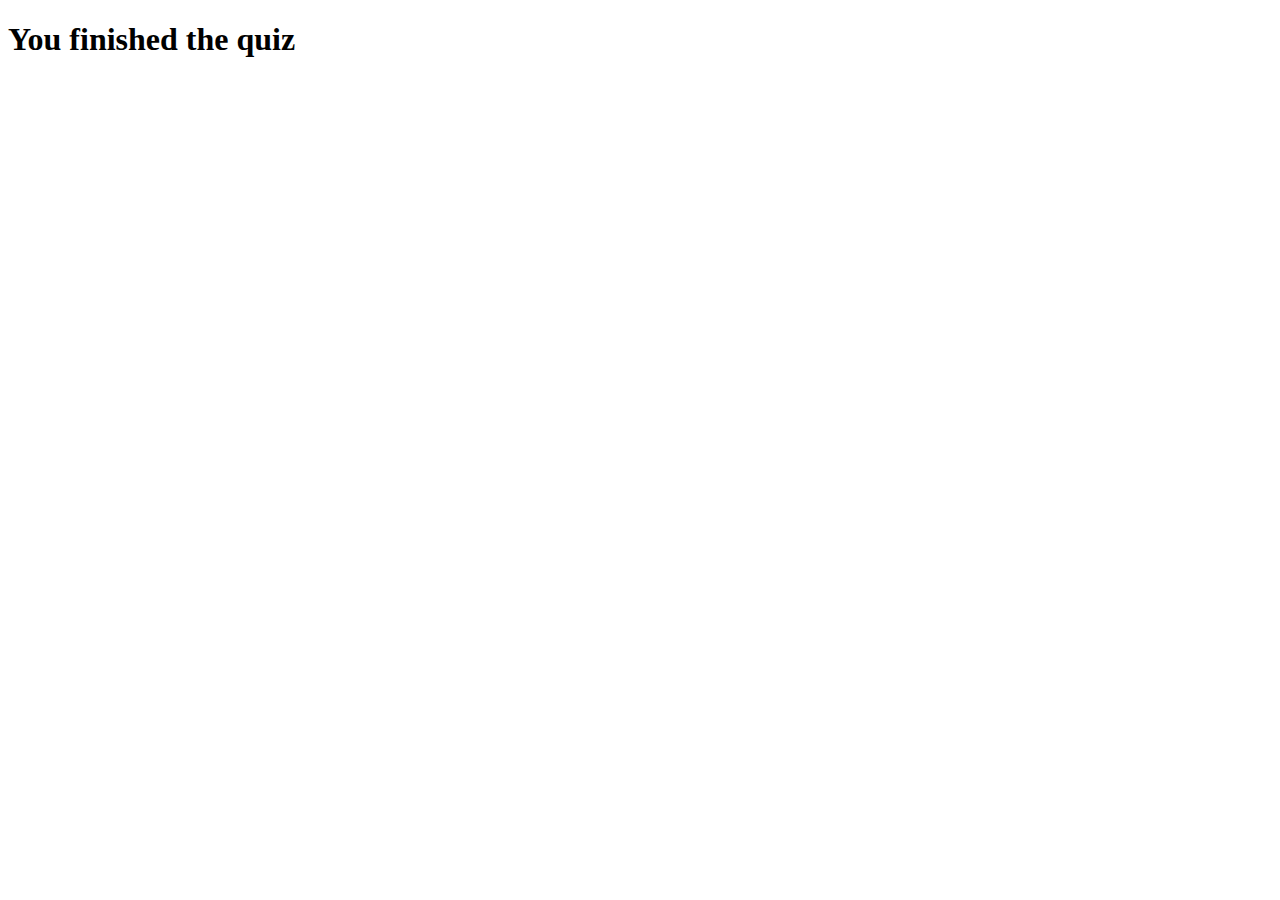
<file: finished.html>
<!DOCTYPE html>
<html lang="en">
<head>
    <meta charset="UTF-8">
    <meta name="viewport" content="width=device-width, initial-scale=1.0">
    <title>Document</title>
</head>
<body>
    <h1>You finished the quiz</h1>
</body>
</html>
</file>
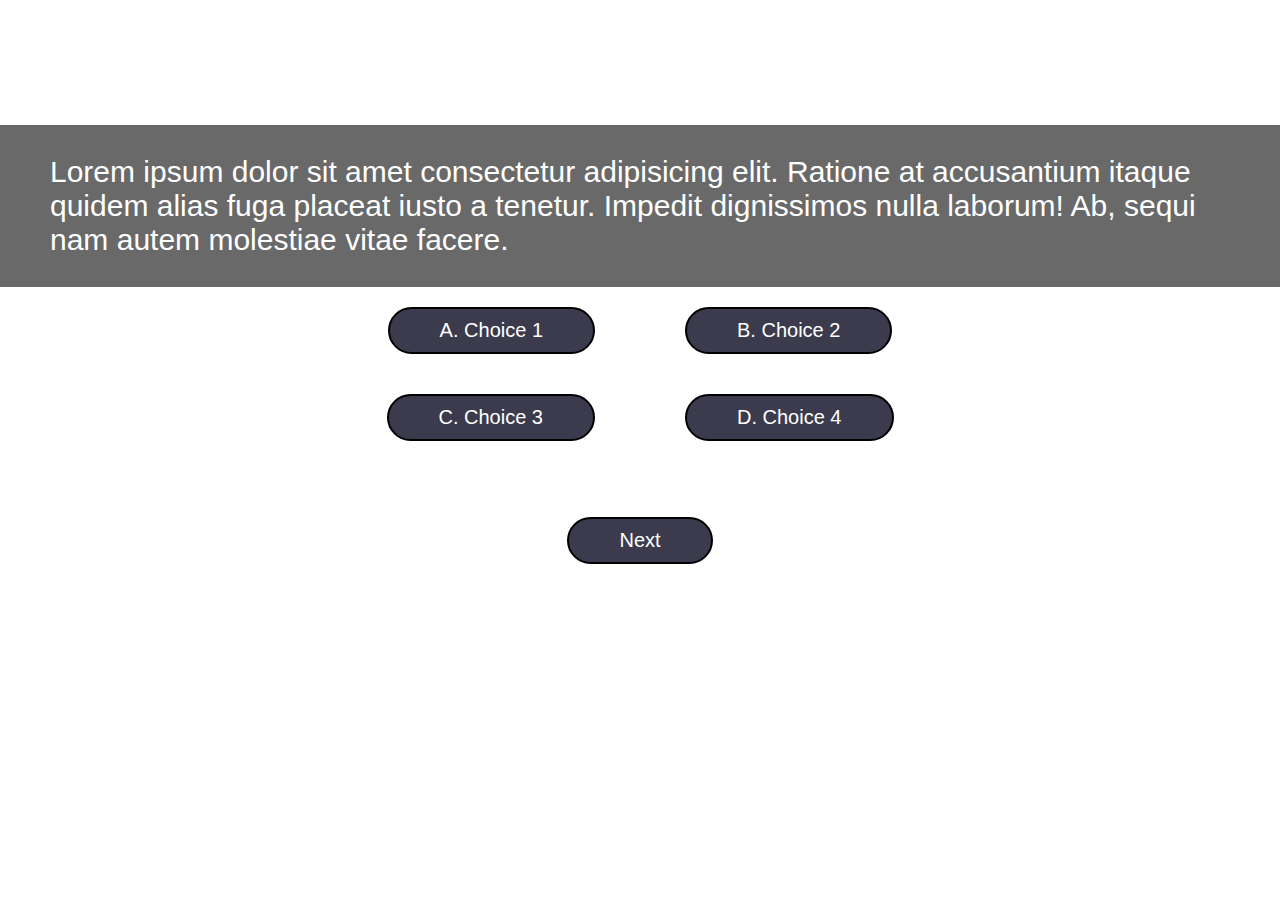
<file: quiz.html>
<!DOCTYPE html>
<html lang="en">
<head>
    <meta charset="UTF-8">
    <meta name="viewport" content="width=device-width, initial-scale=1.0">
    <title>Document</title>
    <link rel="stylesheet" href="styles/quiz.css">
</head>
<body>
    <div class="category"><h1>Category</h1></div>
    <div class="question">
        <p class="question_label">Lorem ipsum dolor sit amet consectetur adipisicing elit. Ratione at accusantium itaque quidem alias fuga placeat iusto a tenetur. Impedit dignissimos nulla laborum! Ab, sequi nam autem molestiae vitae facere.</p>
    </div>
    <!-- POST method is used for sensitive data -->
    <form class="quiz" method="POST" id="quizForm" onsubmit="return false;">
        <div class="buttons_container">
            <div class="row">
                <input type="radio" name="quizRadio" id="choice1" value="1">
                <label for="choice1" id="label1">A. Choice 1</label>

                <input type="radio" name="quizRadio" id="choice2" value="2">
                <label for="choice2"id="label2" >B. Choice 2</label>
            </div>
        </div>

        <div class="buttons_container">
            <div class="row">
                <input type="radio" name="quizRadio" id="choice3">
                <label for="choice3" id="label3">C. Choice 3</label>

                <input type="radio" name="quizRadio" id="choice4">
                <label for="choice4" id="label4">D. Choice 4</label>
            </div>
        </div>
        <br>
        <br>
        <div class=submit_container>
            <input class="submit_btn" type="submit" value="Next">
        </div>
        
    </form>

    <script src="scripts/quiz.js"></script>
</body>
</html>
</file>
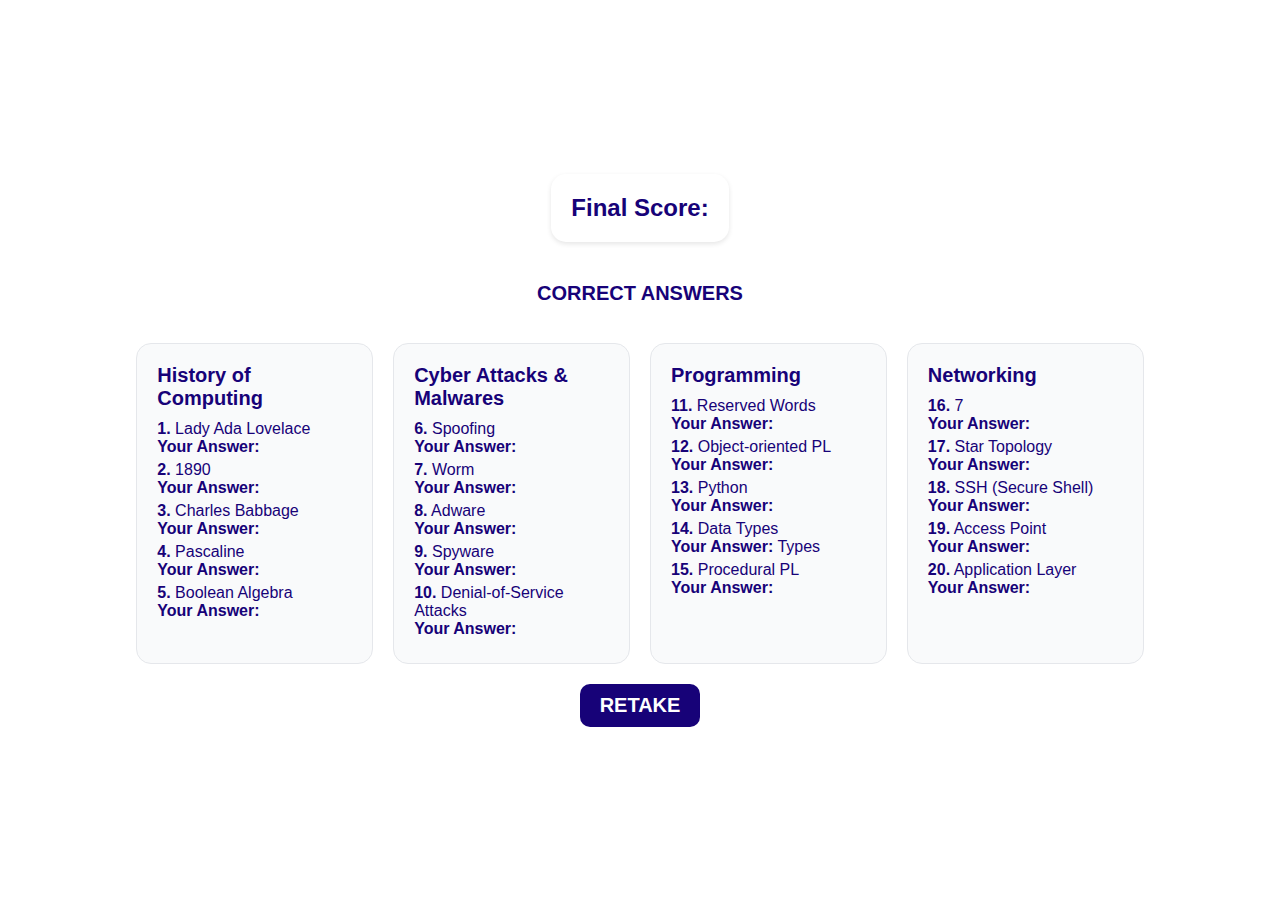
<file: result.html>
<!DOCTYPE html>
<html lang="en">
  <head>
    <meta charset="UTF-8" />
    <meta name="viewport" content="width=device-width, initial-scale=1.0" />
    <title>Quiz Results</title>
    <link rel="stylesheet" href="styles/fstyle.css" />
  </head>
  <body>
    <div class="final-score-container">
      <div class="final-score">Final Score:</div>
    </div>

    <div class="correct-answers-container">Correct Answers
    </div>
    <br>

      <div class="sections">
        <div class="section">
          <h3>History of Computing</h3>
          <ul>
            <li>
              <span>1.</span> Lady Ada Lovelace
              <br />
              <span>Your Answer:</span> 
            </li>
            <li>
              <span>2.</span> 1890
              <br />
              <span>Your Answer:</span>
            </li>
            <li>
              <span>3.</span> Charles Babbage
              <br />
              <span>Your Answer:</span>
            </li>
            <li>
              <span>4.</span> Pascaline
              <br />
              <span>Your Answer:</span>
            </li>
            <li>
              <span>5.</span> Boolean Algebra
              <br />
              <span>Your Answer:</span>
            </li>
          </ul>
        </div>

        <div class="section">
          <h3>Cyber Attacks & Malwares</h3>
          <ul>
            <li>
              <span>6.</span> Spoofing
              <br>
              <span>Your Answer:</span> 
            </li>
            <li>
              <span>7.</span> Worm
              <br />
              <span>Your Answer:</span> 
            </li>
            <li>
              <span>8.</span> Adware
              <br />
              <span>Your Answer:</span> 
            </li>
            <li>
              <span>9.</span> Spyware 
              <br>
              <span>Your Answer:</span> 
            </li>
            <li>
              <span>10.</span> Denial-of-Service Attacks 
              <br>
              <span>Your Answer:</span> 
            </li>
          </ul>
        </div>

        <div class="section">
          <h3>Programming</h3>
          <ul>
            <li>
              <span>11.</span> Reserved Words 
              <br>
              <span>Your Answer:</span> 
              
            </li>
            <li>
              <span>12.</span> Object-oriented PL 
              <br>
              <span>Your Answer:</span> 
            </li>
            <li>
              <span>13.</span> Python  
              <br>
              <span>Your Answer:</span> 
            </li>
            <li>
              <span>14.</span> Data Types 
              <br>
              <span>Your Answer:</span>
              Types
            </li>
            <li>
              <span>15.</span> Procedural PL 
              <br>
              <span>Your Answer:</span>
            </li>
          </ul>
        </div>

        <div class="section">
          <h3>Networking</h3>
          <ul>
            <li><span>16.</span> 7  
                <br>
                <span>Your Answer:</span> </li>
            <li>
              <span>17.</span> Star Topology 
              <br>
              <span>Your Answer:</span> 
            </li>
            <li>
              <span>18.</span> SSH (Secure Shell) 
              <br>
              <span>Your Answer:</span> 
            </li>
            <li>
              <span>19.</span> Access Point 
              <br>
              <span>Your Answer:</span> 
            </li>
            <li>
              <span>20.</span> Application Layer 
              <br>
              <span>Your Answer:</span> 
            </li>
          </ul>
        </div>
      </div>
    </div>

    <a href="#" class="retake-button">RETAKE</a>
  </body>
</html>
</file>
<file: styles/quiz.css>
body{
    background-image: url("https://s3-alpha-sig.figma.com/img/96a5/49a7/dec2eede231553742fee4597f159fb88?Expires=1733702400&Key-Pair-Id=APKAQ4GOSFWCVNEHN3O4&Signature=bKqfOjBvlFIJ513hqNMLZhGMGOfo2M3DE3xwDXrE~36BXUinNrnxFimUAvyghTAgiEPoEtwnsknfL0WcFcqe78nHfGXwgWoe-OSSBiP~q3n71MEsTz00sDmFlUC4GLfD9oSZZhonPEEZbh2vY~-zYb1ikn2bhhqsvvb~b0u~HO1RvEFlXo1jo5ot8PpIF0pi8~tMPwyGbHxkzQVbbUN~gTCR3QyV1ZBt0~cMj8OPgjxF3hc7nyxeCLgJlg~5OfPiBFqW7BdIBWa4ccyXAoPFO3dgEjC8XwnhoRGRSuPfr89-AH74suL9UQX5EKN2AEMU4fRxOZ00jtB5uozO567OzQ__");
    background-repeat: no-repeat;
    background-size: cover;
    margin:0;
    height: 100vh;
    background-position: center;
}

.buttons_container ,.submit_container,.category,.question{
    display:flex;
    justify-content: center;
    align-items: center;
    flex-wrap: wrap;
}

.buttons_container .row{
    display:flex;
    justify-content: space-between;
    gap:50px;
}
input[type="radio"]{
    display:none;
}
label,.submit_btn{
    background-color: rgb(59, 59, 77);
    color:white;
    position:relative;
    font-family: sans-serif;
    border: 2px solid;
    border-color: black;
    border-radius: 30px;
    margin:20px;
    padding-inline:50px;
    padding-block: 10px;
    transition: background-color 0.3s;
    font-size: 20px;
}
.category{
    font-family: sans-serif;
    font-size: 25px;
    color:white;
}
.question{
    background-color: rgba(0, 0, 0, 0.589);
    padding-inline: 50px;
}
.question_label{
    font-size: 30px;
    font-family: sans-serif;
    color:white;
}

label:hover, .submit_btn:hover{
    cursor: pointer;
    background-color: rgb(0, 0, 0);
    color:white;
}
input[type="radio"]:checked+label{
    background-color: rgb(0, 0, 0);
    color:white;
}
</file>
<file: styles/fstyle.css>
body {
  font-family: Arial, sans-serif;
  background-image: url("https://s3-alpha-sig.figma.com/img/e86e/c78e/c901323feedf80d73e979c4a99a9bb5b?Expires=1733702400&Key-Pair-Id=APKAQ4GOSFWCVNEHN3O4&Signature=pKmLLu3ydgYDjZYAhEP-ns9SW7fXww1EJWnOdqfacichdtPYj0OtE-Vscpn3NLxg-y3KivakWW73nzFSSv4A2fl1doXqMKefPL6~IxO77LAaFfVQkeLR9MnMaWOdsuW~7J3O-g-6sa7UlRiWqQPcupYXURyDbLnGr5SMKsbFnkKflhA91J19y-AZXP75RxRpVZ3enFclXL9EcINPrN-gFGItN8CH~-f8LhYLof7nbzROGxPPsYuRBy9SifyIH-Nm1xJYeZqUv8~-l7IBzEztelM1bBysx77I7NamkvWydxjqXn8q9gvq1vb2M3s69PSzITpZgfaS2GPu0KcxjbWe3A__");
  background-size: cover;
  background-position: center;
  margin: 0;
  display: flex;
  justify-content: center;
  align-items: center;
  height: 100vh;
  flex-direction: column;
}

.final-score-container {
  background-color: #ffffff;
  color: #170278;
  border-radius: 15px;
  padding: 20px;
  margin-bottom: 20px;
  margin-top: 50px;
  box-shadow: 0 2px 5px rgba(0, 0, 0, 0.1);
  text-align: center;
}

.final-score {
  font-size: 24px;
  color: #170278;
  font-weight: bold;
}

.correct-answers-container {
  background-color: #ffffff;
  border-radius: 15px;
  padding: 20px;
  box-shadow: 0 2px 5px #170278(0, 0, 0, 0.1);
  width: 90%;
  max-width: 1000px;
  font-size: 20px;
  font-weight: bold;
  color: #170278;
  text-transform: uppercase;
  text-align: center;
}

.sections {
  display: flex;
  flex-wrap: wrap;
  justify-content: space-between;
  gap: 20px;
  margin-bottom: 20px;
  margin-top: 0px;
}

.section {
  flex: 1 1 calc(25% - 20px);
  text-align: left;
  padding: 20px;
  background-color: #f9fafb;
  border-radius: 15px;
  border: 1px solid #e5e7eb;
  box-sizing: border-box;
}

.section h3 {
  font-size: 20px;
  margin-bottom: 10px;
  color: #170278;
  margin-top: 0; 
}

.section ul {
  list-style: none;
  padding: 0;
  margin: 0;
  color: #170278;
}

.section li {
  margin-bottom: 5px;
}

.section li span {
  font-weight: bold;
  color: #170278;
}

.retake-button {
  display: inline-block;
  margin-top: 0px;
  margin-bottom: 50px;
  padding: 10px 20px;
  font-size: 20px;
  font-weight: bold;
  color: #ffffff;
  background-color: #170278;
  border: #ffffff;
  border-radius: 10px;
  cursor: pointer;
  text-decoration: none;
}

.retake-button:hover {
  background-color: #a1bdf9;
}
</file>
